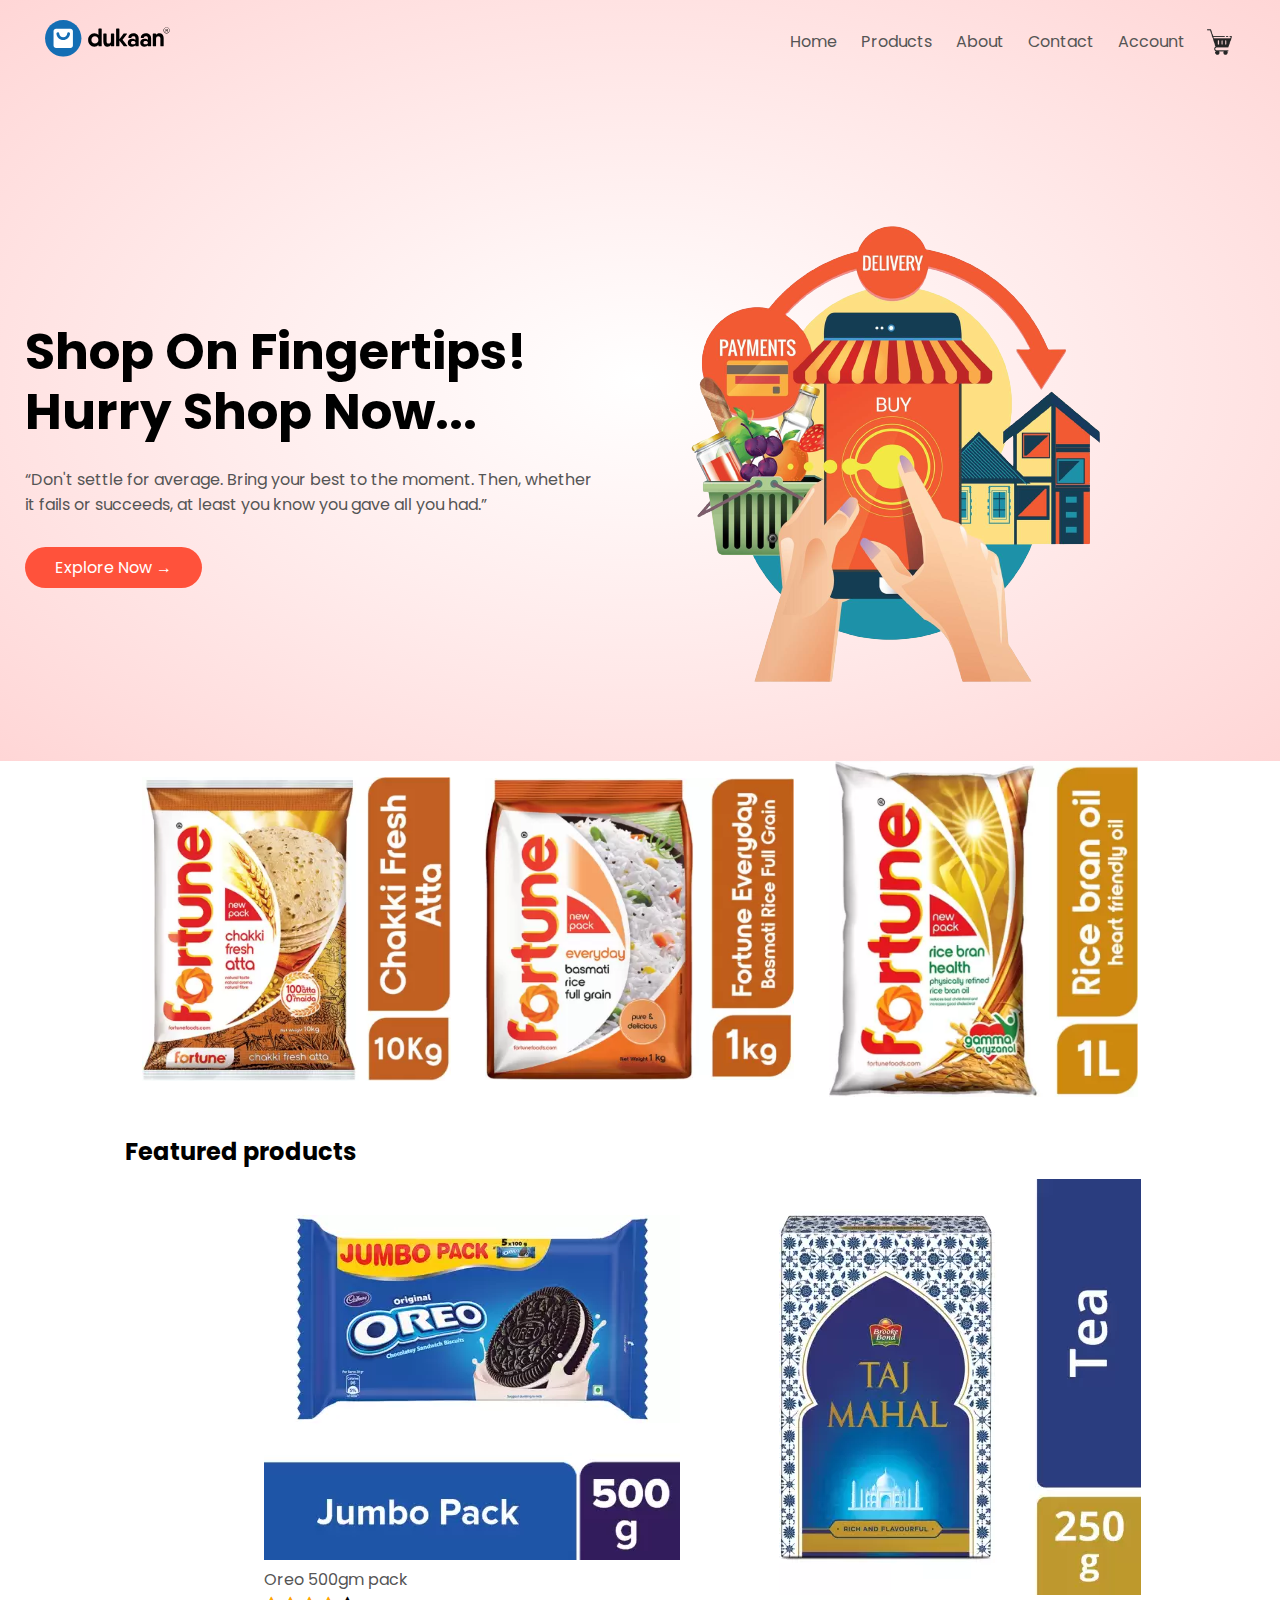
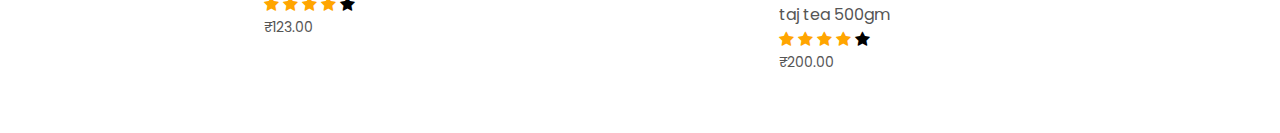
<file: index.html>
<!DOCTYPE html>
<html lang="en">
<head>
    <meta charset="UTF-8">
    <meta http-equiv="X-UA-Compatible" content="IE=edge">
    <meta name="viewport" content="width=device-width, initial-scale=1.0">
    <title>Dukan</title>
    <link rel="stylesheet" href="style.css">

    <link rel="preconnect" href="https://fonts.googleapis.com">
<link rel="preconnect" href="https://fonts.gstatic.com" crossorigin>
<link href="https://fonts.googleapis.com/css2?family=Poppins:wght@200;300;500;600;700&display=swap" rel="stylesheet">
<link rel="stylesheet" href="https://cdnjs.cloudflare.com/ajax/libs/font-awesome/4.7.0/css/font-awesome.min.css">
</head>
<body>


    <div class="header">

    
    <div class="container">
        <div class="navbar">
            <div class="logo">
                <img src="Screenshots/dukan logo.svg" width="125px" alt="logo">
            </div>
            <nav>
                <ul>
                    <li><a href="">Home</a></li>
                    <li><a href="">Products</a></li>
                    <li><a href="">About</a></li>
                    <li><a href="">Contact</a></li>
                    <li><a href="">Account</a></li>
    
    
                </ul>
            </nav>
            <img src="Screenshots/cart1.png" width="30px" height="30px" alt="bag">
        </div>
        <div class="row">
            <div class="col-2">
            <h1>Shop On Fingertips!<br>Hurry Shop
            Now... </h1>
            <p>
                “Don't settle for average. 
                Bring your best to the moment. 
                Then, whether<br> it fails or succeeds, 
                at least you know you gave all you had.”
            </p>
            <a href="" class="btn">Explore Now  &#8594;</a>
            </div>
            <div class="col-2">
             <img src="Screenshots/shop.png" alt="onlinestore">
            </div>

        </div>
    </div>
</div>
  <!------- featured categories -------------->
<div class="categroies">
   
    <div class="small-container">

  <div class="row">
    <div class="col-3">
        <img src="Screenshots/atta.webp" >
    </div>
    <div class="col-3">
        <img src="Screenshots/rice.webp" >

    </div>
    <div class="col-3">
        <img src="Screenshots/oil.webp" >

    </div>

</div>
</div>
</div>
  <!------- featured Products -------------->
  <div class="small-container">
    <h2>Featured products</h2>
    <div class="row">
        <div class="col-4">
            <img src="Screenshots/oreo.webp" alt="oreo">
            <h4>Oreo 500gm pack</h4>
            <div class="rating">
                <span class="fa fa-star checked"></span>
                <span class="fa fa-star checked"></span>
                <span class="fa fa-star checked"></span>
                <span class="fa fa-star checked"></span>
                <i class="fa fa-star" aria-hidden="true"></i>

            </div>
            <p>₹123.00</p>
        </div>
        <div class="col-4">
            <img src="Screenshots/taj tea.webp" alt="oreo">
            <h4>taj tea 500gm</h4>
            <div class="rating">
                <span class="fa fa-star checked"></span>
                <span class="fa fa-star checked"></span>
                <span class="fa fa-star checked"></span>
                <span class="fa fa-star checked"></span>
                <i class="fa fa-star" aria-hidden="true"></i>

            </div>
            <p>₹200.00</p>
        </div>
    </div>
  </div>
</body>
</html>
</file>
<file: style.css>
*{
    margin: 0;
    padding: 0;
    box-sizing: border-box;
    
}
body{
    font-family: 'Poppins', sans-serif;
}

.navbar{
    display: flex;
    align-items: center;
    padding: 20px;
}
nav{
    flex: 1;
    text-align: right;
}
nav ul{
    display: inline-block;
    list-style-type: none;
}
nav ul li{
    display: inline-block;
    margin-right: 20px;
}

a{
    text-decoration: none;
    color: #555;
}

p{
    color: #555;
}
.container{
    max-width: 1300px;
    margin: auto;
    padding-left: 25px;
    padding-right: 25px;
}

.row{
    display: flex;
    align-items: center;
    flex-wrap: wrap;
    justify-content: space-around;
}
.col-2{
    flex-basis: 50%;
    min-width: 300px;
}

.col-2 img{
    max-width: 100%;
    padding: 50px 0;
}
.col-2 h1{
    font-size: 50px;
    line-height: 60px;
    margin: 25px 0;
}
.btn{
    display: inline-block;
    background: #ff523b;
    color: #fff;
    padding: 8px 30px;
    margin: 30px 0;
    border-radius: 30px;
}

.btn:hover{
    background: #563434;
}
.header{
    background: radial-gradient(#fff,#ffd6d6);
}
.header .row{
    margin-top: 70px;
}

.categories{
    margin: 70px 0;
}

.col-3{
    flex-basis: 30%;
    min-width: 250px;
    margin-bottom: 30px;
}
.col-3 img{
    width: 100%;
}
.small-container{
    max-width: 1080px;
    margin: auto;
    padding-left: 25px;
    padding-right: 25px;
}

.col-4{
    flex-basis: 25%;
    padding: 10px;
    min-width: 200px;
    margin-bottom: 50px;
    transition: transform 0.5s ;
}
.col-4 img{
    width:100;
}
.checked{
    color: orange;
}
.title{
    text-align: center;
    margin: 0 auto 80px;
    position: relative;
    line-height: 60px;
    color: #555;
}

.title::after{
    content: '';
    background: #ff523b;
    height: 5px;
    width: 80px;
    border-radius: 5px;
    position:absolute;
    bottom: 0;
    left: 50%;
    transform: translateX(-50%);

}
h4{
    color: #555;
    font-weight: normal;
}

.col-4 p{
    font-size: 14px;
    
}

.col-4:hover{
    transform: translateY(-5px)
}

/*-----offer -------------*/

.offer{
    background: radial-gradient(#fff,#ffd6d6);
margin-top: 80px;
padding: 30px 0;
}


.col-2 .offer-img{
    padding: 50px;
}

small{
    color: #555;
}


/*-------testimonial--------*/
.testimonial{
    padding-top: 100px;
}
.testimonial .col-3{
    text-align: center;
    padding: 40px 20px;
    box-shadow: 0 0 20px 0px rgba(13, 1, 1, 0.1);
    cursor: pointer;
    transition: transform 0.5s;
}
.testimonial .col-3 img{
    width: 50px;
    margin-top: 20px;
    border-radius: 50%;
}
.testimonial .col-3:hover{
    transform: translateY(-10px);
}

.fa-quote-left{
    font-size: 34px;
    color: #ff523b;
}
.fa-quote-right{
    font-size: 34px;
    color: #ff523b;
}

.col-3 p{
    
    margin: 12px 0;
    color: #777;
}


.testimonial .col-3 h3 {
    font-weight: 600;
    color: #555;
    font-size: 20px;
}
.col-5{
    display: inline-block;
    list-style-type: none;
}

/*--------------------------brands--------------------*/
.brands{
    margin: 100px auto;
}
.col-5 img{
    width: 100%;
    cursor: pointer;
    filter: grayscale(100%);
}

.col-5 img:hover{
    filter: grayscale(0);
}
/*---------------footer-------------*/

.footer{
    background: #000;
    color: #8a8a8a;
    font-size: 14px;
    padding: 60px 0 20px;
}
.footer p{
    color: #8a8a8a;
}

.footer h3{
    color: #fff;
    margin-bottom: 20px;
}


.footer-col-1,.footer-col-2,.footer-col-3,.footer-col-4{
    min-width: 250px;
    margin-bottom: 20px;
}


.footer-col-1{
    flex-basis: 30%;
}
.footer-col-2{
    flex: 1;
}

.footer-col-2 img{
    width: 180px;
    margin-bottom: 20px;

}
.footer-col-3,.footer-col-4{
    flex-basis: 12%;
    text-align:center;
}
ul{
    list-style-type: none;
}
.app-logo{
    margin-top: 20px;
}
.app-logo img{
    width: 140px;
}

.footer hr
{
    border: none;
    background: #b5b5b5;
    height: 1px;
    margin: 20px 0 ;
}


.copy{
    text-align: center;
}


.menu{
    width: 28px;
    margin-left: 20px;
    display: none;
}

/*           media query for menu       */

@media only screen and (max-width:800px){
    nav ul{
        position: absolute;
        top: 70px;
        left: 0;
        background: #333;
        width: 100%;
        overflow: hidden;
        transition: max-height 0.5s;
    }

    nav ul li{
        display: block;
        margin-right: 50px;
        margin-top: 10px;
        margin-bottom: 10px;
    }
    nav ul li a{
        color: #fff;
    }
    .menu{
        display: block;
        cursor: pointer;
    }

}

/*        media query for less than 600 screen size*/

@media only screen and (max-width:600px){

    .row{
        text-align: center;

    }
    .col-2,.col-3,.col-4{
        flex-basis: 100%;
    }

}
</file>
